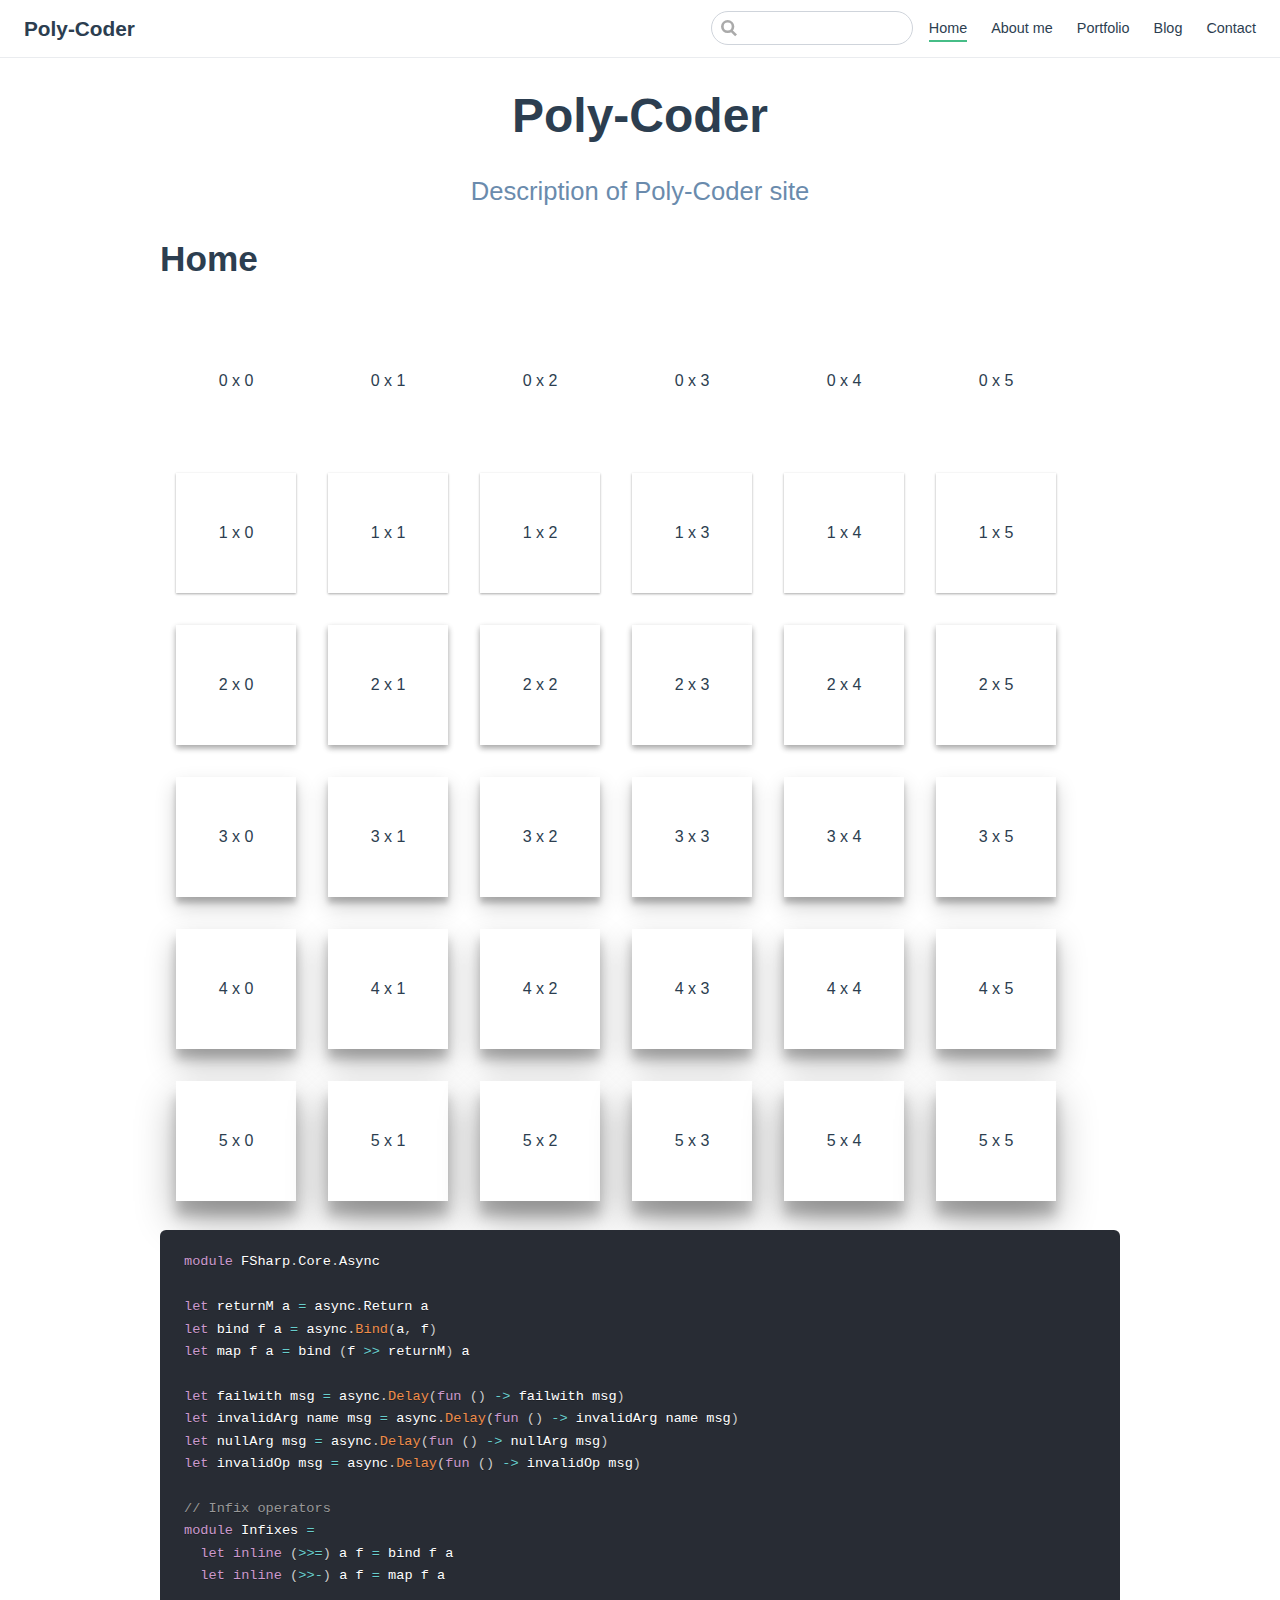
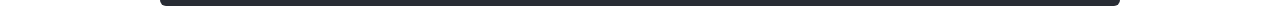
<file: index.html>
<!DOCTYPE html>
<html lang="en-US">
  <head>
    <meta charset="utf-8">
    <meta name="viewport" content="width=device-width,initial-scale=1">
    <title>Poly-Coder</title>
    <meta name="description" content="Description of Poly-Coder site">
    
    
    <link rel="preload" href="/assets/css/styles.c93f71ca.css" as="style"><link rel="preload" href="/assets/js/app.c93f71ca.js" as="script"><link rel="preload" href="/assets/css/4.styles.bcf296bd.css" as="style"><link rel="preload" href="/assets/js/4.bcf296bd.js" as="script"><link rel="preload" href="/assets/css/3.styles.fb9455dc.css" as="style"><link rel="preload" href="/assets/js/3.fb9455dc.js" as="script"><link rel="prefetch" href="/assets/css/1.styles.b6f4198a.css"><link rel="prefetch" href="/assets/js/1.b6f4198a.js"><link rel="prefetch" href="/assets/css/2.styles.8d50e652.css"><link rel="prefetch" href="/assets/js/2.8d50e652.js"><link rel="prefetch" href="/assets/js/5.fbbeb79f.js"><link rel="prefetch" href="/assets/js/6.b516fb16.js"><link rel="prefetch" href="/assets/js/7.1c16dea4.js"><link rel="prefetch" href="/assets/js/8.16e829e9.js">
    <link rel="stylesheet" href="/assets/css/3.styles.fb9455dc.css"><link rel="stylesheet" href="/assets/css/1.styles.b6f4198a.css"><link rel="stylesheet" href="/assets/css/2.styles.8d50e652.css"><link rel="stylesheet" href="/assets/css/styles.c93f71ca.css"><link rel="stylesheet" href="/assets/css/4.styles.bcf296bd.css">
  </head>
  <body>
    <div id="app" data-server-rendered="true"><div class="theme-container no-sidebar"><header class="navbar"><div class="sidebar-button"><svg xmlns="http://www.w3.org/2000/svg" aria-hidden="true" role="img" viewBox="0 0 448 512" class="icon"><path fill="currentColor" d="M436 124H12c-6.627 0-12-5.373-12-12V80c0-6.627 5.373-12 12-12h424c6.627 0 12 5.373 12 12v32c0 6.627-5.373 12-12 12zm0 160H12c-6.627 0-12-5.373-12-12v-32c0-6.627 5.373-12 12-12h424c6.627 0 12 5.373 12 12v32c0 6.627-5.373 12-12 12zm0 160H12c-6.627 0-12-5.373-12-12v-32c0-6.627 5.373-12 12-12h424c6.627 0 12 5.373 12 12v32c0 6.627-5.373 12-12 12z"></path></svg></div> <a href="/" class="home-link router-link-exact-active router-link-active"><!----> <span class="site-name">Poly-Coder</span></a> <div class="links" style="max-width:nullpx;"><div class="search-box"><input aria-label="Search" autocomplete="off" spellcheck="false" value=""> <!----></div> <nav class="nav-links can-hide"><div class="nav-item"><a href="/" class="nav-link router-link-exact-active router-link-active">Home</a></div><div class="nav-item"><a href="/about/" class="nav-link">About me</a></div><div class="nav-item"><a href="/cv/" class="nav-link">Portfolio</a></div><div class="nav-item"><a href="/blog/" class="nav-link">Blog</a></div><div class="nav-item"><a href="/contact/" class="nav-link">Contact</a></div> <!----></nav></div></header> <div class="sidebar-mask"></div> <div class="sidebar"><nav class="nav-links"><div class="nav-item"><a href="/" class="nav-link router-link-exact-active router-link-active">Home</a></div><div class="nav-item"><a href="/about/" class="nav-link">About me</a></div><div class="nav-item"><a href="/cv/" class="nav-link">Portfolio</a></div><div class="nav-item"><a href="/blog/" class="nav-link">Blog</a></div><div class="nav-item"><a href="/contact/" class="nav-link">Contact</a></div> <!----></nav>  <!----> </div> <div class="home"><div class="hero"><!----> <h1>Poly-Coder</h1> <p class="description">
      Description of Poly-Coder site
    </p> <!----></div> <!----> <div class="content custom"><h1 id="home"><a href="#home" aria-hidden="true" class="header-anchor">#</a> Home</h1> <div><div class="paper sample-paper smooth depth-0" data-v-349ac139><span data-v-349ac139>0 x 0</span></div><div class="paper sample-paper smooth depth-0" data-v-349ac139><span data-v-349ac139>0 x 1</span></div><div class="paper sample-paper smooth depth-0" data-v-349ac139><span data-v-349ac139>0 x 2</span></div><div class="paper sample-paper smooth depth-0" data-v-349ac139><span data-v-349ac139>0 x 3</span></div><div class="paper sample-paper smooth depth-0" data-v-349ac139><span data-v-349ac139>0 x 4</span></div><div class="paper sample-paper smooth depth-0" data-v-349ac139><span data-v-349ac139>0 x 5</span></div><div class="paper sample-paper smooth depth-1" data-v-349ac139><span data-v-349ac139>1 x 0</span></div><div class="paper sample-paper smooth depth-1" data-v-349ac139><span data-v-349ac139>1 x 1</span></div><div class="paper sample-paper smooth depth-1" data-v-349ac139><span data-v-349ac139>1 x 2</span></div><div class="paper sample-paper smooth depth-1" data-v-349ac139><span data-v-349ac139>1 x 3</span></div><div class="paper sample-paper smooth depth-1" data-v-349ac139><span data-v-349ac139>1 x 4</span></div><div class="paper sample-paper smooth depth-1" data-v-349ac139><span data-v-349ac139>1 x 5</span></div><div class="paper sample-paper smooth depth-2" data-v-349ac139><span data-v-349ac139>2 x 0</span></div><div class="paper sample-paper smooth depth-2" data-v-349ac139><span data-v-349ac139>2 x 1</span></div><div class="paper sample-paper smooth depth-2" data-v-349ac139><span data-v-349ac139>2 x 2</span></div><div class="paper sample-paper smooth depth-2" data-v-349ac139><span data-v-349ac139>2 x 3</span></div><div class="paper sample-paper smooth depth-2" data-v-349ac139><span data-v-349ac139>2 x 4</span></div><div class="paper sample-paper smooth depth-2" data-v-349ac139><span data-v-349ac139>2 x 5</span></div><div class="paper sample-paper smooth depth-3" data-v-349ac139><span data-v-349ac139>3 x 0</span></div><div class="paper sample-paper smooth depth-3" data-v-349ac139><span data-v-349ac139>3 x 1</span></div><div class="paper sample-paper smooth depth-3" data-v-349ac139><span data-v-349ac139>3 x 2</span></div><div class="paper sample-paper smooth depth-3" data-v-349ac139><span data-v-349ac139>3 x 3</span></div><div class="paper sample-paper smooth depth-3" data-v-349ac139><span data-v-349ac139>3 x 4</span></div><div class="paper sample-paper smooth depth-3" data-v-349ac139><span data-v-349ac139>3 x 5</span></div><div class="paper sample-paper smooth depth-4" data-v-349ac139><span data-v-349ac139>4 x 0</span></div><div class="paper sample-paper smooth depth-4" data-v-349ac139><span data-v-349ac139>4 x 1</span></div><div class="paper sample-paper smooth depth-4" data-v-349ac139><span data-v-349ac139>4 x 2</span></div><div class="paper sample-paper smooth depth-4" data-v-349ac139><span data-v-349ac139>4 x 3</span></div><div class="paper sample-paper smooth depth-4" data-v-349ac139><span data-v-349ac139>4 x 4</span></div><div class="paper sample-paper smooth depth-4" data-v-349ac139><span data-v-349ac139>4 x 5</span></div><div class="paper sample-paper smooth depth-5" data-v-349ac139><span data-v-349ac139>5 x 0</span></div><div class="paper sample-paper smooth depth-5" data-v-349ac139><span data-v-349ac139>5 x 1</span></div><div class="paper sample-paper smooth depth-5" data-v-349ac139><span data-v-349ac139>5 x 2</span></div><div class="paper sample-paper smooth depth-5" data-v-349ac139><span data-v-349ac139>5 x 3</span></div><div class="paper sample-paper smooth depth-5" data-v-349ac139><span data-v-349ac139>5 x 4</span></div><div class="paper sample-paper smooth depth-5" data-v-349ac139><span data-v-349ac139>5 x 5</span></div></div> <div class="language-fsharp extra-class"><pre class="language-fsharp"><code><span class="token keyword">module</span> FSharp<span class="token punctuation">.</span>Core<span class="token punctuation">.</span>Async

<span class="token keyword">let</span> returnM a <span class="token operator">=</span> async<span class="token punctuation">.</span>Return a
<span class="token keyword">let</span> bind f a <span class="token operator">=</span> async<span class="token punctuation">.</span><span class="token function">Bind</span><span class="token punctuation">(</span>a<span class="token punctuation">,</span> f<span class="token punctuation">)</span>
<span class="token keyword">let</span> map f a <span class="token operator">=</span> bind <span class="token punctuation">(</span>f <span class="token operator">&gt;</span><span class="token operator">&gt;</span> returnM<span class="token punctuation">)</span> a

<span class="token keyword">let</span> failwith msg <span class="token operator">=</span> async<span class="token punctuation">.</span><span class="token function">Delay</span><span class="token punctuation">(</span><span class="token keyword">fun</span> <span class="token punctuation">(</span><span class="token punctuation">)</span> <span class="token operator">-</span><span class="token operator">&gt;</span> failwith msg<span class="token punctuation">)</span>
<span class="token keyword">let</span> invalidArg name msg <span class="token operator">=</span> async<span class="token punctuation">.</span><span class="token function">Delay</span><span class="token punctuation">(</span><span class="token keyword">fun</span> <span class="token punctuation">(</span><span class="token punctuation">)</span> <span class="token operator">-</span><span class="token operator">&gt;</span> invalidArg name msg<span class="token punctuation">)</span>
<span class="token keyword">let</span> nullArg msg <span class="token operator">=</span> async<span class="token punctuation">.</span><span class="token function">Delay</span><span class="token punctuation">(</span><span class="token keyword">fun</span> <span class="token punctuation">(</span><span class="token punctuation">)</span> <span class="token operator">-</span><span class="token operator">&gt;</span> nullArg msg<span class="token punctuation">)</span>
<span class="token keyword">let</span> invalidOp msg <span class="token operator">=</span> async<span class="token punctuation">.</span><span class="token function">Delay</span><span class="token punctuation">(</span><span class="token keyword">fun</span> <span class="token punctuation">(</span><span class="token punctuation">)</span> <span class="token operator">-</span><span class="token operator">&gt;</span> invalidOp msg<span class="token punctuation">)</span>

<span class="token comment">// Infix operators</span>
<span class="token keyword">module</span> Infixes <span class="token operator">=</span>
  <span class="token keyword">let</span> <span class="token keyword">inline</span> <span class="token punctuation">(</span><span class="token operator">&gt;</span><span class="token operator">&gt;=</span><span class="token punctuation">)</span> a f <span class="token operator">=</span> bind f a
  <span class="token keyword">let</span> <span class="token keyword">inline</span> <span class="token punctuation">(</span><span class="token operator">&gt;</span><span class="token operator">&gt;</span><span class="token operator">-</span><span class="token punctuation">)</span> a f <span class="token operator">=</span> map f a
</code></pre></div></div> <!----></div> <!----></div></div>
    <script src="/assets/js/4.bcf296bd.js" defer></script><script src="/assets/js/3.fb9455dc.js" defer></script><script src="/assets/js/app.c93f71ca.js" defer></script>
  </body>
</html>
</file>
<file: assets/css/styles.c93f71ca.css>
.home{padding:3.6rem 2rem 0;max-width:960px;margin:0 auto}.home .hero{text-align:center}.home .hero img{max-height:280px;display:block;margin:3rem auto 1.5rem}.home .hero h1{font-size:3rem}.home .hero .action,.home .hero .description,.home .hero h1{margin:1.8rem auto}.home .hero .description{max-width:35rem;font-size:1.6rem;line-height:1.3;color:#6a8bad}.home .hero .action-button{display:inline-block;font-size:1.2rem;color:#fff;background-color:#3eaf7c;padding:.8rem 1.6rem;border-radius:4px;transition:background-color .1s ease;box-sizing:border-box;border-bottom:1px solid #389d70}.home .hero .action-button:hover{background-color:#4abf8a}.home .features{border-top:1px solid #eaecef;padding:1.2rem 0;margin-top:2.5rem;display:flex;flex-wrap:wrap;align-items:flex-start;align-content:stretch;justify-content:space-between}.home .feature{flex-grow:1;flex-basis:30%;max-width:30%}.home .feature h2{font-size:1.4rem;font-weight:500;border-bottom:none;padding-bottom:0;color:#3a5169}.home .feature p{color:#4e6e8e}.home .footer{padding:2.5rem;border-top:1px solid #eaecef;text-align:center;color:#4e6e8e}@media (max-width:719px){.home .features{flex-direction:column}.home .feature{max-width:100%;padding:0 2.5rem}}@media (max-width:419px){.home{padding-left:1.5rem;padding-right:1.5rem}.home .hero img{max-height:210px;margin:2rem auto 1.2rem}.home .hero h1{font-size:2rem}.home .hero .action,.home .hero .description,.home .hero h1{margin:1.2rem auto}.home .hero .description{font-size:1.2rem}.home .hero .action-button{font-size:1rem;padding:.6rem 1.2rem}.home .feature h2{font-size:1.25rem}}.sidebar-button{display:none;width:1.25rem;height:1.25rem;position:absolute;padding:.6rem;top:.6rem;left:1rem}.sidebar-button .icon{display:block;width:1.25rem;height:1.25rem}@media (max-width:719px){.sidebar-button{display:block}}.search-box{display:inline-block;position:relative;margin-right:1rem}.search-box input{cursor:text;width:10rem;color:#4e6e8e;display:inline-block;border:1px solid #cfd4db;border-radius:2rem;font-size:.9rem;line-height:2rem;padding:0 .5rem 0 2rem;outline:none;transition:all .2s ease;background:#fff url(/assets/img/search.83621669.svg) .6rem .5rem no-repeat;background-size:1rem}.search-box input:focus{cursor:auto;border-color:#3eaf7c}.search-box .suggestions{background:#fff;width:20rem;position:absolute;top:1.5rem;border:1px solid #cfd4db;border-radius:6px;padding:.4rem;list-style-type:none}.search-box .suggestions.align-right{right:0}.search-box .suggestion{line-height:1.4;padding:.4rem .6rem;border-radius:4px;cursor:pointer}.search-box .suggestion a{white-space:normal;color:#5d82a6}.search-box .suggestion a .page-title{font-weight:600}.search-box .suggestion a .header{font-size:.9em;margin-left:.25em}.search-box .suggestion.focused{background-color:#f3f4f5}.search-box .suggestion.focused a{color:#3eaf7c}@media (max-width:959px){.search-box input{cursor:pointer;width:0;border-color:transparent;position:relative}.search-box input:focus{cursor:text;left:0;width:10rem}}@media (max-width:959px) and (min-width:719px){.search-box .suggestions{left:0}}@media (max-width:719px){.search-box{margin-right:0}.search-box input{left:1rem}.search-box .suggestions{right:0}}@media (max-width:419px){.search-box .suggestions{width:calc(100vw - 4rem)}.search-box input:focus{width:8rem}}.dropdown-enter,.dropdown-leave-to{height:0!important}.dropdown-wrapper{cursor:pointer}.dropdown-wrapper .dropdown-title{display:block}.dropdown-wrapper .dropdown-title:hover{border-color:transparent}.dropdown-wrapper .dropdown-title .arrow{vertical-align:middle;margin-top:-1px;margin-left:.4rem}.dropdown-wrapper .nav-dropdown .dropdown-item{color:inherit;line-height:1.7rem}.dropdown-wrapper .nav-dropdown .dropdown-item h4{margin:.45rem 0 0;border-top:1px solid #eee;padding:.45rem 1.5rem 0 1.25rem}.dropdown-wrapper .nav-dropdown .dropdown-item .dropdown-subitem-wrapper{padding:0;list-style:none}.dropdown-wrapper .nav-dropdown .dropdown-item .dropdown-subitem-wrapper .dropdown-subitem{font-size:.9em}.dropdown-wrapper .nav-dropdown .dropdown-item a{display:block;line-height:1.7rem;position:relative;border-bottom:none;font-weight:400;margin-bottom:0;padding:0 1.5rem 0 1.25rem}.dropdown-wrapper .nav-dropdown .dropdown-item a.router-link-active,.dropdown-wrapper .nav-dropdown .dropdown-item a:hover{color:#3eaf7c}.dropdown-wrapper .nav-dropdown .dropdown-item a.router-link-active:after{content:"";width:0;height:0;border-left:5px solid #3eaf7c;border-top:3px solid transparent;border-bottom:3px solid transparent;position:absolute;top:calc(50% - 2px);left:9px}.dropdown-wrapper .nav-dropdown .dropdown-item:first-child h4{margin-top:0;padding-top:0;border-top:0}@media (max-width:719px){.dropdown-wrapper.open .dropdown-title{margin-bottom:.5rem}.dropdown-wrapper .nav-dropdown{transition:height .1s ease-out;overflow:hidden}.dropdown-wrapper .nav-dropdown .dropdown-item h4{border-top:0;margin-top:0;padding-top:0}.dropdown-wrapper .nav-dropdown .dropdown-item>a,.dropdown-wrapper .nav-dropdown .dropdown-item h4{font-size:15px;line-height:2rem}.dropdown-wrapper .nav-dropdown .dropdown-item .dropdown-subitem{font-size:14px;padding-left:1rem}}@media (min-width:719px){.dropdown-wrapper{height:1.8rem}.dropdown-wrapper:hover .nav-dropdown{display:block!important}.dropdown-wrapper .dropdown-title .arrow{border-left:4px solid transparent;border-right:4px solid transparent;border-top:6px solid #ccc;border-bottom:0}.dropdown-wrapper .nav-dropdown{display:none;height:auto!important;box-sizing:border-box;max-height:calc(100vh - 2.7rem);overflow-y:auto;position:absolute;top:100%;right:0;background-color:#fff;padding:.6rem 0;border:1px solid #ddd;border-bottom-color:#ccc;text-align:left;border-radius:.25rem;white-space:nowrap;margin:0}}.nav-links{display:inline-block}.nav-links a{line-height:1.4rem;color:inherit}.nav-links a.router-link-active,.nav-links a:hover{color:#3eaf7c}.nav-links .nav-item{position:relative;display:inline-block;margin-left:1.5rem;line-height:2rem}.nav-links .nav-item:first-child{margin-left:0}.nav-links .repo-link{margin-left:1.5rem}@media (max-width:719px){.nav-links .nav-item,.nav-links .repo-link{margin-left:0}}@media (min-width:719px){.nav-links a.router-link-active,.nav-links a:hover{color:#2c3e50}.nav-item>a:not(.external).router-link-active,.nav-item>a:not(.external):hover{margin-bottom:-2px;border-bottom:2px solid #46bd87}}.navbar{padding:.7rem 1.5rem;line-height:2.2rem;position:relative}.navbar a,.navbar img,.navbar span{display:inline-block}.navbar .logo{height:2.2rem;min-width:2.2rem;margin-right:.8rem;vertical-align:top}.navbar .site-name{font-size:1.3rem;font-weight:600;color:#2c3e50;position:relative}.navbar .links{padding-left:1.5rem;box-sizing:border-box;background-color:#fff;white-space:nowrap;font-size:.9rem;position:absolute;right:1.5rem;top:.7rem;display:flex}.navbar .links .search-box{flex:0 0 auto;vertical-align:top}.navbar .links .nav-links{flex:1}@media (max-width:719px){.navbar{padding-left:4rem}.navbar .can-hide{display:none}.navbar .links{padding-left:1.5rem}}.page-edit,.page-nav{max-width:740px;margin:0 auto;padding:2rem 2.5rem}@media (max-width:959px){.page-edit,.page-nav{padding:2rem}}@media (max-width:419px){.page-edit,.page-nav{padding:1.5rem}}.page{padding-bottom:2rem}.page-edit{padding-top:1rem;padding-bottom:1rem;overflow:auto}.page-edit .edit-link{display:inline-block}.page-edit .edit-link a{color:#4e6e8e;margin-right:.25rem}.page-edit .last-updated{float:right;font-size:.9em}.page-edit .last-updated .prefix{font-weight:500;color:#4e6e8e}.page-edit .last-updated .time{font-weight:400;color:#aaa}.page-nav{padding-top:1rem;padding-bottom:0}.page-nav .inner{min-height:2rem;margin-top:0;border-top:1px solid #eaecef;padding-top:1rem;overflow:auto}.page-nav .next{float:right}@media (max-width:719px){.page-edit .edit-link{margin-bottom:.5rem}.page-edit .last-updated{font-size:.8em;float:none;text-align:left}}.sidebar .sidebar-sub-headers{padding-left:1rem;font-size:.95em}a.sidebar-link{font-weight:400;display:inline-block;color:#2c3e50;border-left:.25rem solid transparent;padding:.35rem 1rem .35rem 1.25rem;line-height:1.4;width:100%;box-sizing:border-box}a.sidebar-link:hover{color:#3eaf7c}a.sidebar-link.active{font-weight:600;color:#3eaf7c;border-left-color:#3eaf7c}.sidebar-group a.sidebar-link{padding-left:2rem}.sidebar-sub-headers a.sidebar-link{padding-top:.25rem;padding-bottom:.25rem;border-left:none}.sidebar-sub-headers a.sidebar-link.active{font-weight:500}.sidebar-group:not(.first){margin-top:1em}.sidebar-group .sidebar-group{padding-left:.5em}.sidebar-group:not(.collapsable) .sidebar-heading{cursor:auto;color:inherit}.sidebar-heading{color:#999;transition:color .15s ease;cursor:pointer;font-size:1.1em;font-weight:700;padding:0 1.5rem;margin-top:0;margin-bottom:.5rem}.sidebar-heading.open,.sidebar-heading:hover{color:inherit}.sidebar-heading .arrow{position:relative;top:-.12em;left:.5em}.sidebar-heading:.open .arrow{top:-.18em}.sidebar-group-items{transition:height .1s ease-out;overflow:hidden}.sidebar ul{padding:0;margin:0;list-style-type:none}.sidebar a{display:inline-block}.sidebar .nav-links{display:none;border-bottom:1px solid #eaecef;padding:.5rem 0 .75rem 0}.sidebar .nav-links a{font-weight:600}.sidebar .nav-links .nav-item,.sidebar .nav-links .repo-link{display:block;line-height:1.25rem;font-size:1.1em;padding:.5rem 0 .5rem 1.5rem}.sidebar .sidebar-links{padding:1.5rem 0}@media (max-width:719px){.sidebar .nav-links{display:block}.sidebar .nav-links .dropdown-wrapper .nav-dropdown .dropdown-item a.router-link-active:after{top:calc(1rem - 2px)}.sidebar .sidebar-links{padding:1rem 0}}.sw-update-popup{position:fixed;right:1em;bottom:1em;padding:1em;border:1px solid #3eaf7c;border-radius:3px;background:#fff;box-shadow:0 4px 16px rgba(0,0,0,.5);text-align:center}.sw-update-popup button{margin-top:.5em;padding:.25em 2em}.sw-update-popup-enter-active,.sw-update-popup-leave-active{transition:opacity .3s,transform .3s}.sw-update-popup-enter,.sw-update-popup-leave-to{opacity:0;transform:translateY(50%) scale(.5)}code[class*=language-],pre[class*=language-]{color:#ccc;background:none;font-family:Consolas,Monaco,Andale Mono,Ubuntu Mono,monospace;text-align:left;white-space:pre;word-spacing:normal;word-break:normal;word-wrap:normal;line-height:1.5;-moz-tab-size:4;-o-tab-size:4;tab-size:4;-webkit-hyphens:none;-ms-hyphens:none;hyphens:none}pre[class*=language-]{padding:1em;margin:.5em 0;overflow:auto}:not(pre)>code[class*=language-],pre[class*=language-]{background:#2d2d2d}:not(pre)>code[class*=language-]{padding:.1em;border-radius:.3em;white-space:normal}.token.block-comment,.token.cdata,.token.comment,.token.doctype,.token.prolog{color:#999}.token.punctuation{color:#ccc}.token.attr-name,.token.deleted,.token.namespace,.token.tag{color:#e2777a}.token.function-name{color:#6196cc}.token.boolean,.token.function,.token.number{color:#f08d49}.token.class-name,.token.constant,.token.property,.token.symbol{color:#f8c555}.token.atrule,.token.builtin,.token.important,.token.keyword,.token.selector{color:#cc99cd}.token.attr-value,.token.char,.token.regex,.token.string,.token.variable{color:#7ec699}.token.entity,.token.operator,.token.url{color:#67cdcc}.token.bold,.token.important{font-weight:700}.token.italic{font-style:italic}.token.entity{cursor:help}.token.inserted{color:green}#nprogress{pointer-events:none}#nprogress .bar{background:#3eaf7c;position:fixed;z-index:1031;top:0;left:0;width:100%;height:2px}#nprogress .peg{display:block;position:absolute;right:0;width:100px;height:100%;box-shadow:0 0 10px #3eaf7c,0 0 5px #3eaf7c;opacity:1;transform:rotate(3deg) translateY(-4px)}#nprogress .spinner{display:block;position:fixed;z-index:1031;top:15px;right:15px}#nprogress .spinner-icon{width:18px;height:18px;box-sizing:border-box;border:2px solid transparent;border-top-color:#3eaf7c;border-left-color:#3eaf7c;border-radius:50%;animation:nprogress-spinner .4s linear infinite}.nprogress-custom-parent{overflow:hidden;position:relative}.nprogress-custom-parent #nprogress .bar,.nprogress-custom-parent #nprogress .spinner{position:absolute}@keyframes nprogress-spinner{0%{transform:rotate(0deg)}to{transform:rotate(1turn)}}.content code{color:#476582;padding:.25rem .5rem;margin:0;font-size:.85em;background-color:rgba(27,31,35,.05);border-radius:3px}.content pre,.content pre[class*=language-]{line-height:1.4;padding:1.25rem 1.5rem;margin:.85rem 0;background-color:#282c34;border-radius:6px;overflow:auto}.content pre[class*=language-] code,.content pre code{color:#fff;padding:0;background-color:transparent;border-radius:0}div[class*=language-]{position:relative;background-color:#282c34;border-radius:6px}div[class*=language-] .highlight-lines{-webkit-user-select:none;-moz-user-select:none;-ms-user-select:none;user-select:none;padding-top:1.3rem;position:absolute;top:0;left:0;width:100%;line-height:1.4}div[class*=language-] .highlight-lines .highlighted{background-color:rgba(0,0,0,.66)}div[class*=language-] pre,div[class*=language-] pre[class*=language-]{background:transparent;position:relative;z-index:1}div[class*=language-]:before{position:absolute;z-index:3;top:.8em;right:1em;font-size:.75rem;color:hsla(0,0%,100%,.4)}div[class*=language-]:not(.line-numbers-mode) .line-numbers-wrapper{display:none}div[class*=language-].line-numbers-mode .highlight-lines .highlighted{position:relative}div[class*=language-].line-numbers-mode .highlight-lines .highlighted:before{content:" ";position:absolute;z-index:3;left:0;top:0;display:block;width:3.5rem;height:100%;background-color:rgba(0,0,0,.66)}div[class*=language-].line-numbers-mode pre{padding-left:4.5rem;vertical-align:middle}div[class*=language-].line-numbers-mode .line-numbers-wrapper{position:absolute;top:0;width:3.5rem;text-align:center;color:hsla(0,0%,100%,.3);padding:1.25rem 0;line-height:1.4}div[class*=language-].line-numbers-mode .line-numbers-wrapper .line-number,div[class*=language-].line-numbers-mode .line-numbers-wrapper br{-webkit-user-select:none;-moz-user-select:none;-ms-user-select:none;user-select:none}div[class*=language-].line-numbers-mode .line-numbers-wrapper .line-number{position:relative;z-index:4;font-size:.85em}div[class*=language-].line-numbers-mode:after{content:"";position:absolute;z-index:2;top:0;left:0;width:3.5rem;height:100%;border-radius:6px 0 0 6px;border-right:1px solid rgba(0,0,0,.66);background-color:#282c34}div[class~=language-js]:before{content:"js"}div[class~=language-ts]:before{content:"ts"}div[class~=language-html]:before{content:"html"}div[class~=language-md]:before{content:"md"}div[class~=language-vue]:before{content:"vue"}div[class~=language-css]:before{content:"css"}div[class~=language-sass]:before{content:"sass"}div[class~=language-scss]:before{content:"scss"}div[class~=language-less]:before{content:"less"}div[class~=language-stylus]:before{content:"stylus"}div[class~=language-go]:before{content:"go"}div[class~=language-java]:before{content:"java"}div[class~=language-c]:before{content:"c"}div[class~=language-sh]:before{content:"sh"}div[class~=language-yaml]:before{content:"yaml"}div[class~=language-py]:before{content:"py"}div[class~=language-javascript]:before{content:"js"}div[class~=language-typescript]:before{content:"ts"}div[class~=language-markup]:before{content:"html"}div[class~=language-markdown]:before{content:"md"}div[class~=language-json]:before{content:"json"}div[class~=language-ruby]:before{content:"rb"}div[class~=language-python]:before{content:"py"}div[class~=language-bash]:before{content:"sh"}.custom-block .custom-block-title{font-weight:600;margin-bottom:-.4rem}.custom-block.danger,.custom-block.tip,.custom-block.warning{padding:.1rem 1.5rem;border-left-width:.5rem;border-left-style:solid;margin:1rem 0}.custom-block.tip{background-color:#f3f5f7;border-color:#42b983}.custom-block.warning{background-color:rgba(255,229,100,.3);border-color:#e7c000;color:#6b5900}.custom-block.warning .custom-block-title{color:#b29400}.custom-block.warning a{color:#2c3e50}.custom-block.danger{background-color:#ffe6e6;border-color:#c00;color:#4d0000}.custom-block.danger .custom-block-title{color:#900}.custom-block.danger a{color:#2c3e50}.arrow{display:inline-block;width:0;height:0}.arrow.up{border-bottom:6px solid #ccc}.arrow.down,.arrow.up{border-left:4px solid transparent;border-right:4px solid transparent}.arrow.down{border-top:6px solid #ccc}.arrow.right{border-left:6px solid #ccc}.arrow.left,.arrow.right{border-top:4px solid transparent;border-bottom:4px solid transparent}.arrow.left{border-right:6px solid #ccc}.content:not(.custom){max-width:740px;margin:0 auto;padding:2rem 2.5rem}@media (max-width:959px){.content:not(.custom){padding:2rem}}@media (max-width:419px){.content:not(.custom){padding:1.5rem}}.table-of-contents .badge{vertical-align:middle}body,html{padding:0;margin:0}body{font-family:-apple-system,BlinkMacSystemFont,Segoe UI,Roboto,Oxygen,Ubuntu,Cantarell,Fira Sans,Droid Sans,Helvetica Neue,sans-serif;-webkit-font-smoothing:antialiased;-moz-osx-font-smoothing:grayscale;font-size:16px;color:#2c3e50}.page{padding-left:20rem}.navbar{z-index:20;right:0;height:3.6rem;background-color:#fff;box-sizing:border-box;border-bottom:1px solid #eaecef}.navbar,.sidebar-mask{position:fixed;top:0;left:0}.sidebar-mask{z-index:9;width:100vw;height:100vh;display:none}.sidebar{font-size:15px;background-color:#fff;width:20rem;position:fixed;z-index:10;margin:0;top:3.6rem;left:0;bottom:0;box-sizing:border-box;border-right:1px solid #eaecef;overflow-y:auto}.content:not(.custom)>:first-child{margin-top:3.6rem}.content:not(.custom) a:hover{text-decoration:underline}.content:not(.custom) p.demo{padding:1rem 1.5rem;border:1px solid #ddd;border-radius:4px}.content:not(.custom) img{max-width:100%}.content.custom{padding:0;margin:0}.content.custom img{max-width:100%}a{font-weight:500;text-decoration:none}a,p a code{color:#3eaf7c}p a code{font-weight:400}kbd{background:#eee;border:.15rem solid #ddd;border-bottom:.25rem solid #ddd;border-radius:.15rem;padding:0 .15em}blockquote{font-size:1.2rem;color:#999;border-left:.25rem solid #dfe2e5;margin-left:0;padding-left:1rem}ol,ul{padding-left:1.2em}strong{font-weight:600}h1,h2,h3,h4,h5,h6{font-weight:600;line-height:1.25}.content:not(.custom)>h1,.content:not(.custom)>h2,.content:not(.custom)>h3,.content:not(.custom)>h4,.content:not(.custom)>h5,.content:not(.custom)>h6{margin-top:-3.1rem;padding-top:4.6rem;margin-bottom:0}.content:not(.custom)>h1:first-child,.content:not(.custom)>h2:first-child,.content:not(.custom)>h3:first-child,.content:not(.custom)>h4:first-child,.content:not(.custom)>h5:first-child,.content:not(.custom)>h6:first-child{margin-top:-1.5rem;margin-bottom:1rem}.content:not(.custom)>h1:first-child+.custom-block,.content:not(.custom)>h1:first-child+p,.content:not(.custom)>h1:first-child+pre,.content:not(.custom)>h2:first-child+.custom-block,.content:not(.custom)>h2:first-child+p,.content:not(.custom)>h2:first-child+pre,.content:not(.custom)>h3:first-child+.custom-block,.content:not(.custom)>h3:first-child+p,.content:not(.custom)>h3:first-child+pre,.content:not(.custom)>h4:first-child+.custom-block,.content:not(.custom)>h4:first-child+p,.content:not(.custom)>h4:first-child+pre,.content:not(.custom)>h5:first-child+.custom-block,.content:not(.custom)>h5:first-child+p,.content:not(.custom)>h5:first-child+pre,.content:not(.custom)>h6:first-child+.custom-block,.content:not(.custom)>h6:first-child+p,.content:not(.custom)>h6:first-child+pre{margin-top:2rem}h1:hover .header-anchor,h2:hover .header-anchor,h3:hover .header-anchor,h4:hover .header-anchor,h5:hover .header-anchor,h6:hover .header-anchor{opacity:1}h1{font-size:2.2rem}h2{font-size:1.65rem;padding-bottom:.3rem;border-bottom:1px solid #eaecef}h3{font-size:1.35rem}a.header-anchor{font-size:.85em;float:left;margin-left:-.87em;padding-right:.23em;margin-top:.125em;opacity:0}a.header-anchor:hover{text-decoration:none}.line-number,code,kbd{font-family:source-code-pro,Menlo,Monaco,Consolas,Courier New,monospace}ol,p,ul{line-height:1.7}hr{border:0;border-top:1px solid #eaecef}table{border-collapse:collapse;margin:1rem 0;display:block;overflow-x:auto}tr{border-top:1px solid #dfe2e5}tr:nth-child(2n){background-color:#f6f8fa}td,th{border:1px solid #dfe2e5;padding:.6em 1em}.custom-layout{padding-top:3.6rem}.theme-container.sidebar-open .sidebar-mask{display:block}.theme-container.no-navbar .content:not(.custom)>h1,.theme-container.no-navbar h2,.theme-container.no-navbar h3,.theme-container.no-navbar h4,.theme-container.no-navbar h5,.theme-container.no-navbar h6{margin-top:1.5rem;padding-top:0}.theme-container.no-navbar .sidebar{top:0}.theme-container.no-navbar .custom-layout{padding-top:0}@media (min-width:720px){.theme-container.no-sidebar .sidebar{display:none}.theme-container.no-sidebar .page{padding-left:0}}@media (max-width:959px){.sidebar{font-size:15px;width:16.4rem}.page{padding-left:16.4rem}}@media (max-width:719px){.sidebar{top:0;padding-top:3.6rem;transform:translateX(-100%);transition:transform .2s ease}.page{padding-left:0}.theme-container.sidebar-open .sidebar{transform:translateX(0)}.theme-container.no-navbar .sidebar{padding-top:0}}@media (max-width:419px){h1{font-size:1.9rem}.content div[class*=language-]{margin:.85rem -1.5rem;border-radius:0}}.icon.outbound{color:#aaa;display:inline-block}
</file>
<file: assets/css/4.styles.bcf296bd.css>
.sample-paper{display:inline-flex;width:120px;height:120px;margin:1em;background-color:#fff;align-items:center;justify-content:center;cursor:pointer}
</file>
<file: assets/css/3.styles.fb9455dc.css>
.paper.smooth[data-v-349ac139]{transition:all .3s cubic-bezier(.25,.8,.25,1)}.paper.depth-0[data-v-349ac139]{box-shadow:none}.paper.depth-1[data-v-349ac139]{box-shadow:0 1px 3px rgba(0,0,0,.12),0 1px 2px rgba(0,0,0,.24)}.paper.depth-2[data-v-349ac139]{box-shadow:0 3px 6px rgba(0,0,0,.16),0 3px 6px rgba(0,0,0,.23)}.paper.depth-3[data-v-349ac139]{box-shadow:0 10px 20px rgba(0,0,0,.19),0 6px 6px rgba(0,0,0,.23)}.paper.depth-4[data-v-349ac139]{box-shadow:0 14px 28px rgba(0,0,0,.25),0 10px 10px rgba(0,0,0,.22)}.paper.depth-5[data-v-349ac139]{box-shadow:0 19px 38px rgba(0,0,0,.3),0 15px 12px rgba(0,0,0,.22)}.paper.depth-6[data-v-349ac139]{box-shadow:0 24px 43px rgba(0,0,0,.35),0 20px 15px rgba(0,0,0,.22)}.paper.depth-7[data-v-349ac139]{box-shadow:0 29px 48px rgba(0,0,0,.4),0 25px 18px rgba(0,0,0,.22)}.paper.depth-8[data-v-349ac139]{box-shadow:0 33px 53px rgba(0,0,0,.45),0 30px 20px rgba(0,0,0,.22)}.paper.depth-9[data-v-349ac139]{box-shadow:0 38px 58px rgba(0,0,0,.5),0 35px 23px rgba(0,0,0,.22)}.paper.depth-10[data-v-349ac139]{box-shadow:0 43px 63px rgba(0,0,0,.55),0 40px 25px rgba(0,0,0,.22)}
</file>
<file: assets/css/1.styles.b6f4198a.css>
code[class*=language-],pre[class*=language-]{color:#f8f8f2;background:none;text-shadow:0 1px rgba(0,0,0,.3);font-family:Consolas,Monaco,Andale Mono,Ubuntu Mono,monospace;text-align:left;white-space:pre;word-spacing:normal;word-break:normal;word-wrap:normal;line-height:1.5;-moz-tab-size:4;-o-tab-size:4;tab-size:4;-webkit-hyphens:none;-ms-hyphens:none;hyphens:none}pre[class*=language-]{padding:1em;margin:.5em 0;overflow:auto;border-radius:.3em}:not(pre)>code[class*=language-],pre[class*=language-]{background:#272822}:not(pre)>code[class*=language-]{padding:.1em;border-radius:.3em;white-space:normal}.token.cdata,.token.comment,.token.doctype,.token.prolog{color:#708090}.token.punctuation{color:#f8f8f2}.namespace{opacity:.7}.token.constant,.token.deleted,.token.property,.token.symbol,.token.tag{color:#f92672}.token.boolean,.token.number{color:#ae81ff}.token.attr-name,.token.builtin,.token.char,.token.inserted,.token.selector,.token.string{color:#a6e22e}.language-css .token.string,.style .token.string,.token.entity,.token.operator,.token.url,.token.variable{color:#f8f8f2}.token.atrule,.token.attr-value,.token.class-name,.token.function{color:#e6db74}.token.keyword{color:#66d9ef}.token.important,.token.regex{color:#fd971f}.token.bold,.token.important{font-weight:700}.token.italic{font-style:italic}.token.entity{cursor:help}
</file>
<file: assets/css/2.styles.8d50e652.css>
.badge[data-v-47fa8084]{display:inline-block;font-size:14px;height:18px;line-height:18px;border-radius:3px;padding:0 6px;color:#fff;margin-right:5px;background-color:#42b983}.badge.middle[data-v-47fa8084]{vertical-align:middle}.badge.top[data-v-47fa8084]{vertical-align:top}.badge.green[data-v-47fa8084],.badge.tip[data-v-47fa8084]{background-color:#42b983}.badge.error[data-v-47fa8084]{background-color:#da5961}.badge.warn[data-v-47fa8084],.badge.warning[data-v-47fa8084],.badge.yellow[data-v-47fa8084]{background-color:#e7c000}
</file>
